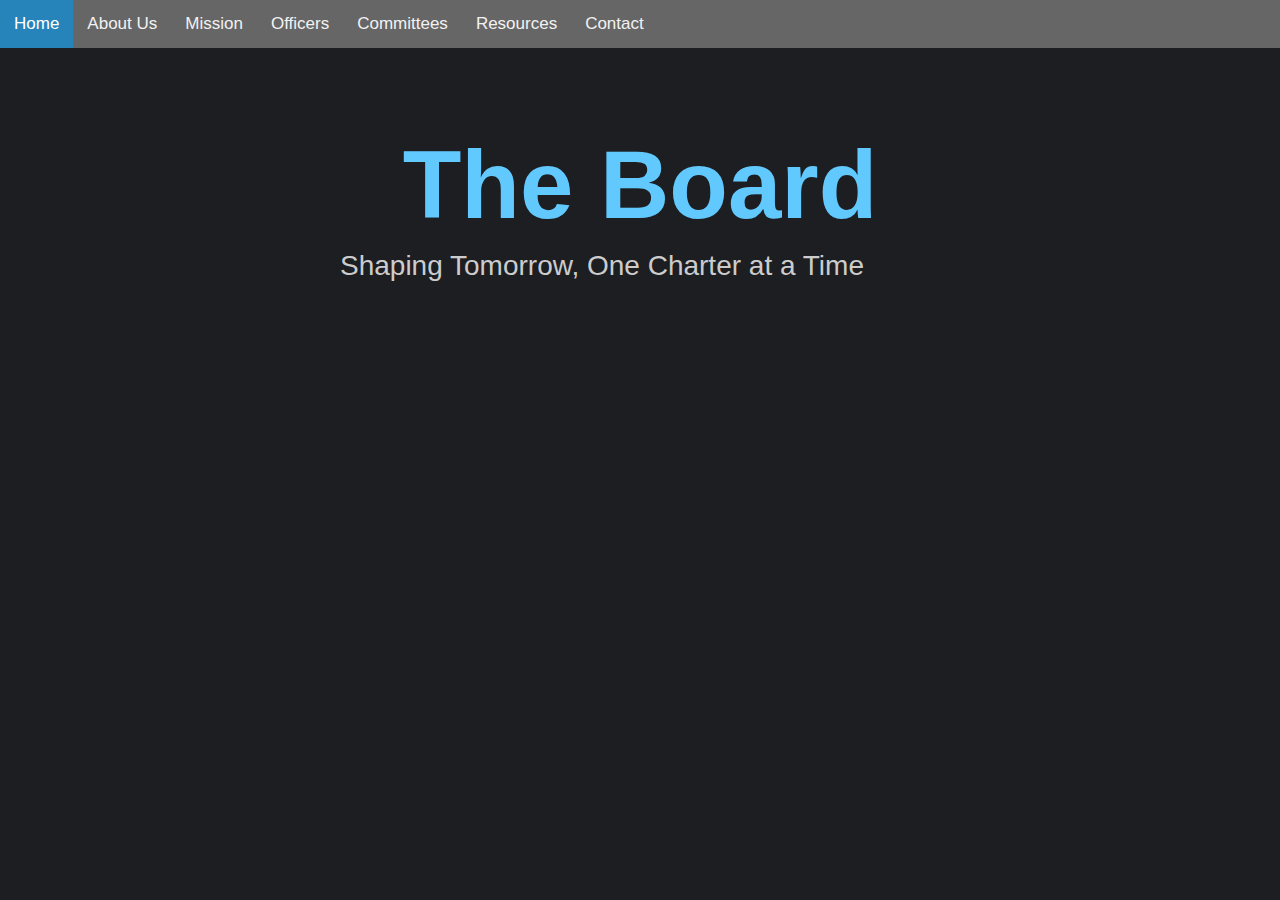
<file: index.html>
<!DOCTYPE html>
<html>
<head>
    <link rel="stylesheet" href="style.css" />
    <link rel="stylesheet" href="style/index.css" />
    <meta charset="UTF-8" />
    <title>The Board</title>
</head>
<body>
    <div class="topnav">
        <a class="active" href="index.html">Home</a>
        <a href="#">About Us</a>
        <a href="#">Mission</a>
        <a href="#">Officers</a>
        <a href="#">Committees</a>
        <a href="#">Resources</a>
        <a href="contact.html">Contact</a>
    </div>
    <br>
    <div class="title">
        <h1>The Board</h1>
        <h2>Shaping Tomorrow, One Charter at a Time</h2>
    </div>
</body>
</html>
</file>
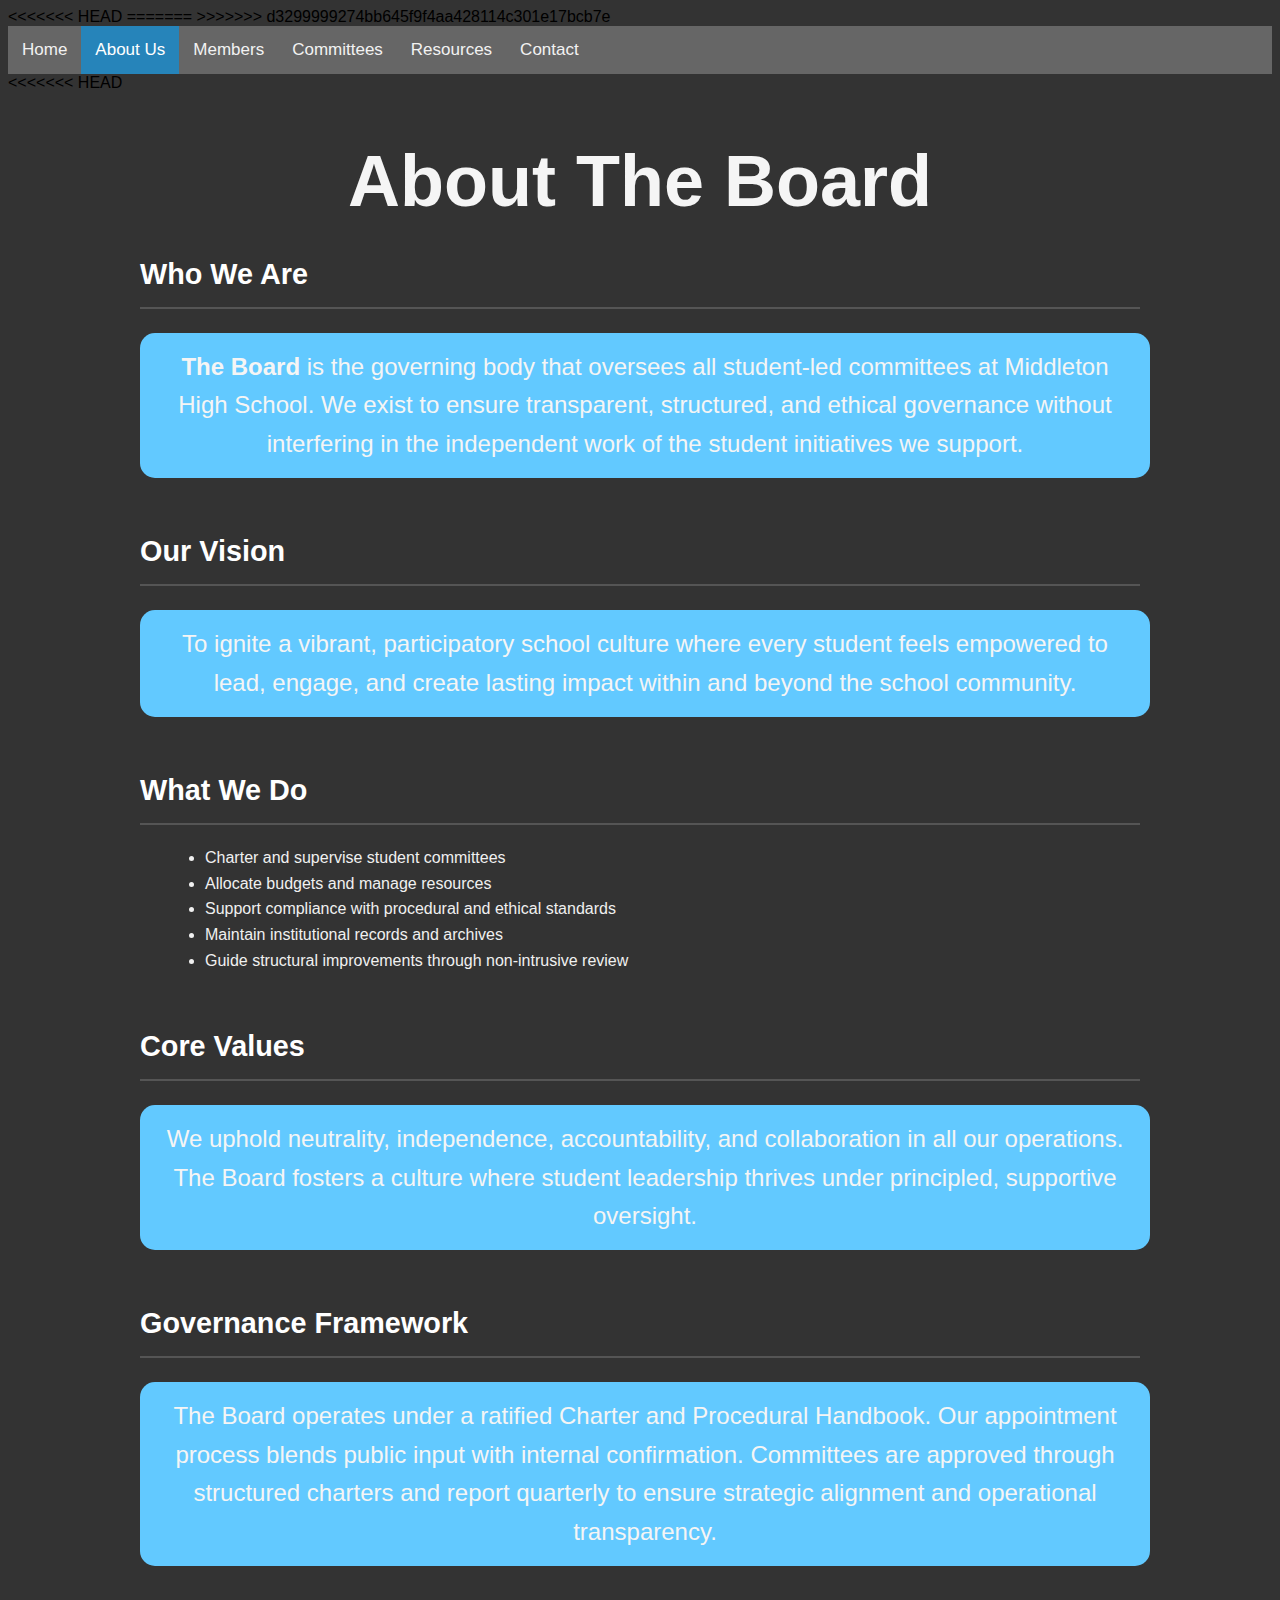
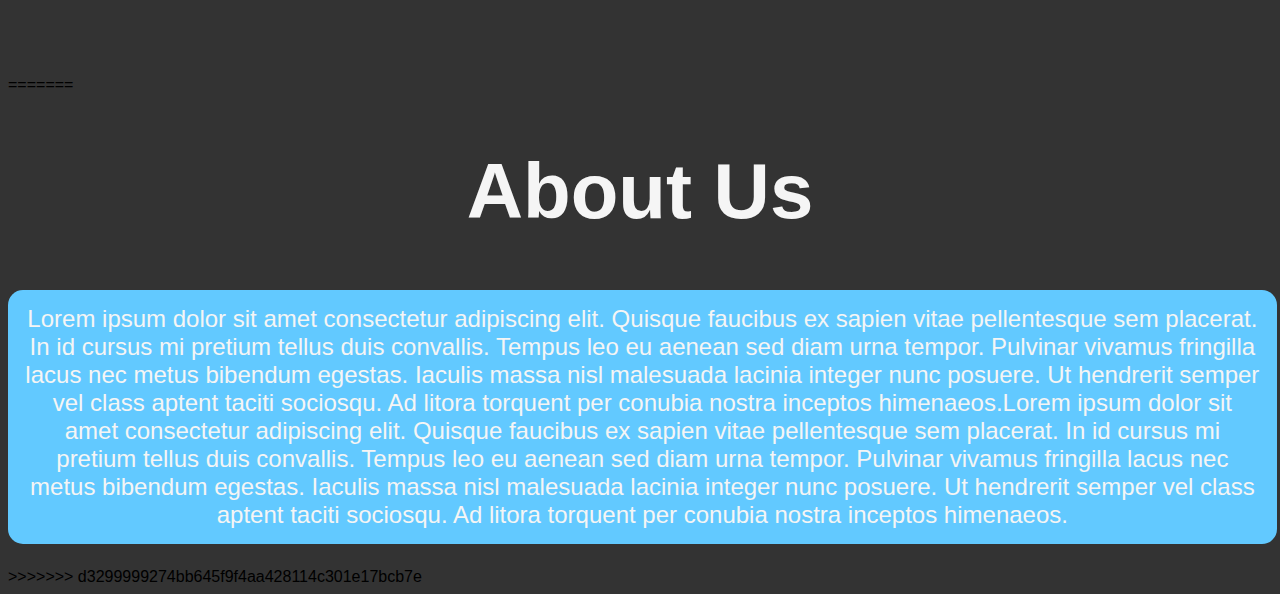
<file: about.html>
<!DOCTYPE html>
<<<<<<< HEAD
<html lang="en">
<head>
    <meta charset="UTF-8" />
    <title>About Us</title>
    <link rel="stylesheet" href="style.css" />
    <link rel="stylesheet" href="style/about.css" />
=======
<html>
<head>
   <link rel="stylesheet" href="style.css" />
    <link rel="stylesheet" href="style/about.css" />
    <meta charset="UTF-8" />
    <title>The Board</title>
>>>>>>> d3299999274bb645f9f4aa428114c301e17bcb7e
</head>
<body>
    <div class="topnav">
        <a href="index.html">Home</a>
        <a class="active" href="about.html">About Us</a>
        <a href="members.html">Members</a>
        <a href="committees.html">Committees</a>
        <a href="resources.html">Resources</a>
        <a href="contact.html">Contact</a>
    </div>
<<<<<<< HEAD

    <div class="title">
        <h1>About The Board</h1>
    </div>

    <div class="about-container">
        <section class="about-section">
            <h3>Who We Are</h3>
            <p>
                <strong>The Board</strong> is the governing body that oversees all student-led committees at Middleton High School.
                We exist to ensure transparent, structured, and ethical governance without interfering in the independent work of the student initiatives we support.
            </p>
        </section>

        <section class="about-section">
            <h3>Our Vision</h3>
            <p>
                To ignite a vibrant, participatory school culture where every student feels empowered to lead, engage, and create lasting impact within and beyond the school community.
            </p>
        </section>

        <section class="about-section">
            <h3>What We Do</h3>
            <ul>
                <li>Charter and supervise student committees</li>
                <li>Allocate budgets and manage resources</li>
                <li>Support compliance with procedural and ethical standards</li>
                <li>Maintain institutional records and archives</li>
                <li>Guide structural improvements through non-intrusive review</li>
            </ul>
        </section>

        <section class="about-section">
            <h3>Core Values</h3>
            <p>
                We uphold neutrality, independence, accountability, and collaboration in all our operations.
                The Board fosters a culture where student leadership thrives under principled, supportive oversight.
            </p>
        </section>

        <section class="about-section">
            <h3>Governance Framework</h3>
            <p>
                The Board operates under a ratified Charter and Procedural Handbook. Our appointment process blends public input with internal confirmation.
                Committees are approved through structured charters and report quarterly to ensure strategic alignment and operational transparency.
            </p>
        </section>
    </div>
</body>
</html>
=======
    <br>
    <h1>About Us</h1>
    <p>Lorem ipsum dolor sit amet consectetur adipiscing elit. Quisque faucibus ex sapien vitae pellentesque sem placerat. In id cursus mi pretium tellus duis convallis. Tempus leo eu aenean sed diam urna tempor. Pulvinar vivamus fringilla lacus nec metus bibendum egestas. Iaculis massa nisl malesuada lacinia integer nunc posuere. Ut hendrerit semper vel class aptent taciti sociosqu. Ad litora torquent per conubia nostra inceptos himenaeos.Lorem ipsum dolor sit amet consectetur adipiscing elit. Quisque faucibus ex sapien vitae pellentesque sem placerat. In id cursus mi pretium tellus duis convallis. Tempus leo eu aenean sed diam urna tempor. Pulvinar vivamus fringilla lacus nec metus bibendum egestas. Iaculis massa nisl malesuada lacinia integer nunc posuere. Ut hendrerit semper vel class aptent taciti sociosqu. Ad litora torquent per conubia nostra inceptos himenaeos.</p>
</body>
</html>
>>>>>>> d3299999274bb645f9f4aa428114c301e17bcb7e
</file>
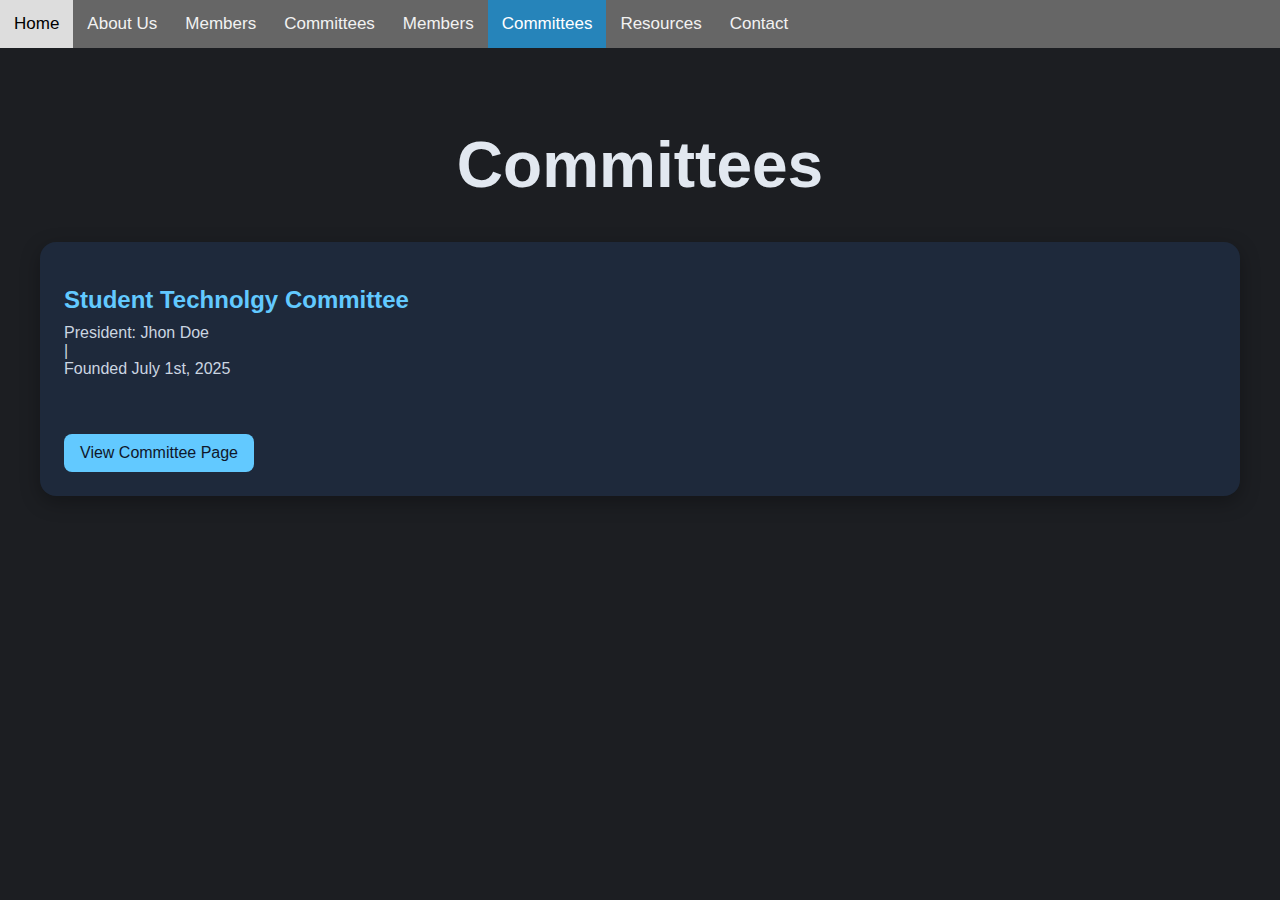
<file: committees.html>
<!DOCTYPE html>
<html>
<head>
    <link rel="stylesheet" href="style.css" />
    <link rel="stylesheet" href="style/committees.css" />
    <meta charset="UTF-8" />
    <title>The Board</title>
</head>
<body>
    <div class="topnav">
        <a href="index.html">Home</a>
        <a href="#">About Us</a>
        <a href="officers.html">Members</a>
        <a href="committees.html">Committees</a>
        <a href="members.html">Members</a>
        <a class="active" href="committees.html">Committees</a>
        <a href="#">Resources</a>
        <a href="contact.html">Contact</a>
    </div>
    <h1>Committees</h1>
    <div class="cards">
        <div class="card">
            <h2>Student Technolgy Committee</h2>
            <span>President: Jhon Doe</span>
            <span> | </span>
            <span>Founded July 1st, 2025</span>
            <br>
            <br>
            <button>View Committee Page</button>
        </div>
    </div>
</body>
</html>
</file>
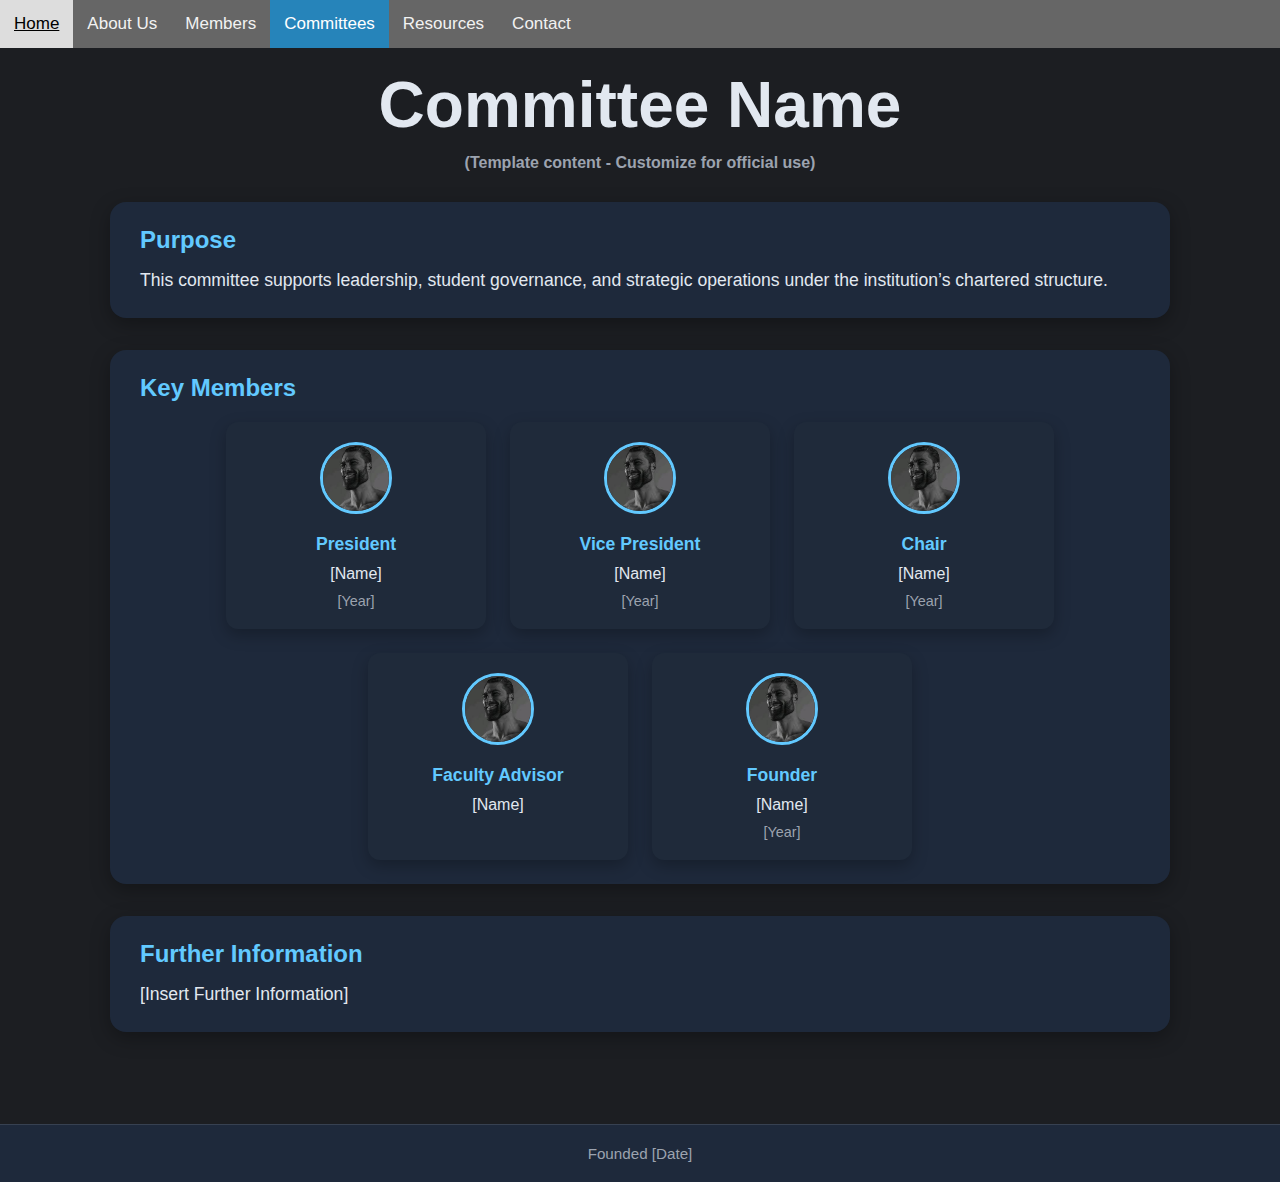
<file: committeetemplate.html>
<!DOCTYPE html>
<html lang="en">
<head>
    <meta charset="UTF-8" />
    <title>The Board</title>
    <link rel="stylesheet" href="style.css" />
    <link rel="stylesheet" href="style/committeetemplate.css" />
</head>
<body>
    <div class="topnav">
        <a href="index.html">Home</a>
        <a href="about.html">About Us</a>
        <a href="members.html">Members</a>
        <a class="active" href="committees.html">Committees</a>
        <a href="resources.html">Resources</a>
        <a href="contact.html">Contact</a>
    </div>

    <main class="container">
        <h1>Committee Name</h1>
        <h2 class="disclaimer">(Template content - Customize for official use)</h2>

        <section class="card">
            <h3>Purpose</h3>
            <p>This committee supports leadership, student governance, and strategic operations under the institution’s chartered structure.</p>
        </section>

        <section class="card">
            <h3>Key Members</h3>
            <div class="member-cards">
                <div class="member-card">
                    <img src="assets/person.jpg" alt="President" class="profile-pic" />
                    <h4>President</h4>
                    <span class="member-name">[Name]</span>
                    <span class="member-year">[Year]</span>
                </div>
                <div class="member-card">
                    <img src="assets/person.jpg" alt="Vice President" class="profile-pic" />
                    <h4>Vice President</h4>
                    <span class="member-name">[Name]</span>
                    <span class="member-year">[Year]</span>
                </div>
                <div class="member-card">
                    <img src="assets/person.jpg" alt="Chair" class="profile-pic" />
                    <h4>Chair</h4>
                    <span class="member-name">[Name]</span>
                    <span class="member-year">[Year]</span>
                </div>
                <div class="member-card">
                    <img src="assets/person.jpg" alt="Faculty Advisor" class="profile-pic" />
                    <h4>Faculty Advisor</h4>
                    <span class="member-name">[Name]</span>
                </div>
                <div class="member-card">
                    <img src="assets/person.jpg" alt="Founder" class="profile-pic" />
                    <h4>Founder</h4>
                    <span class="member-name">[Name]</span>
                    <span class="member-year">[Year]</span>
                </div>
            </div>
        </section>

        <section class="card">
            <h3>Further Information</h3>
            <p>[Insert Further Information]</p>
        </section>
    </main>

    <footer class="footer">
        <p>Founded [Date]</p>
    </footer>
</body>
</html>
</file>
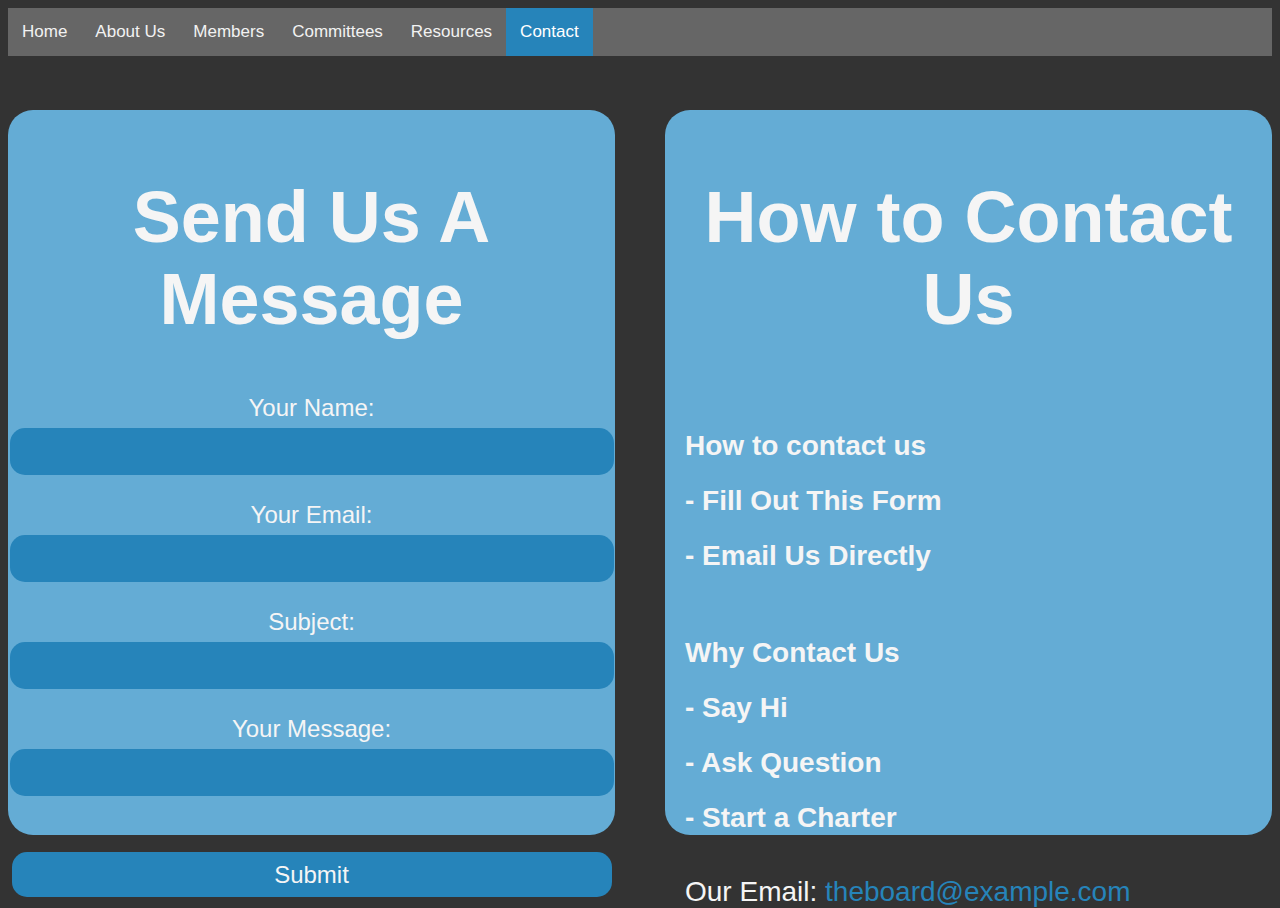
<file: contact.html>
<!DOCTYPE html>
<html>
<head>
    <link rel="stylesheet" href="style.css" />
    <link rel="stylesheet" href="style/contact.css" />
    <meta charset="UTF-8" />
    <title>The Board</title>
</head>
<body>
    <div class="topnav">
        <a href="index.html">Home</a>
        <a href="#">About Us</a>
        <a href="officers.html">Members</a>
        <a href="#">Committees</a>
        <a href="#">Resources</a>
        <a class="active" href="contact.html">Contact</a>
    </div>
    <br>
    <br>
    <br>
    <div class="cards">
        <form>
            <br>
            <h1>Send Us A Message</h1>
            <div class="part">
                <label for="fname">Your Name: </label><br>
                <input type="text" id="name" name="name"><br>
            </div>
            <div class="part">
                <label for="fname">Your Email: </label><br>
                <input type="email" id="email" name="email"><br>
            </div>
            <div class="part">
                <label for="fname">Subject: </label><br>
                <input type="text" id="subject" name="subject"><br>
            </div>
            <div class="part">
                <label for="fname">Your Message: </label><br>
                <input type="text" id="message" name="message"><br>
            </div>
            <br><br>
            <input class="submit" type="submit" value="Submit">
        </form>
        <div class="emailcard">
            <br>
            <h1>How to Contact Us</h1>
            <div class="text">
                <br>
                <h2>How to contact us</h2>
                <h2>- Fill Out This Form</h2>
                <h2>- Email Us Directly</h2>
                <br>
                <h2>Why Contact Us</h2>
                <h2>- Say Hi</h2>
                <h2>- Ask Question</h2>
                <h2>- Start a Charter</h2>
                <br>
                <span style="color: whitesmoke">Our Email: </span>
                <span style="color: #2684BA">theboard@example.com</span>
            </div>
        </div>
    </div>
</body>
</html>
</file>
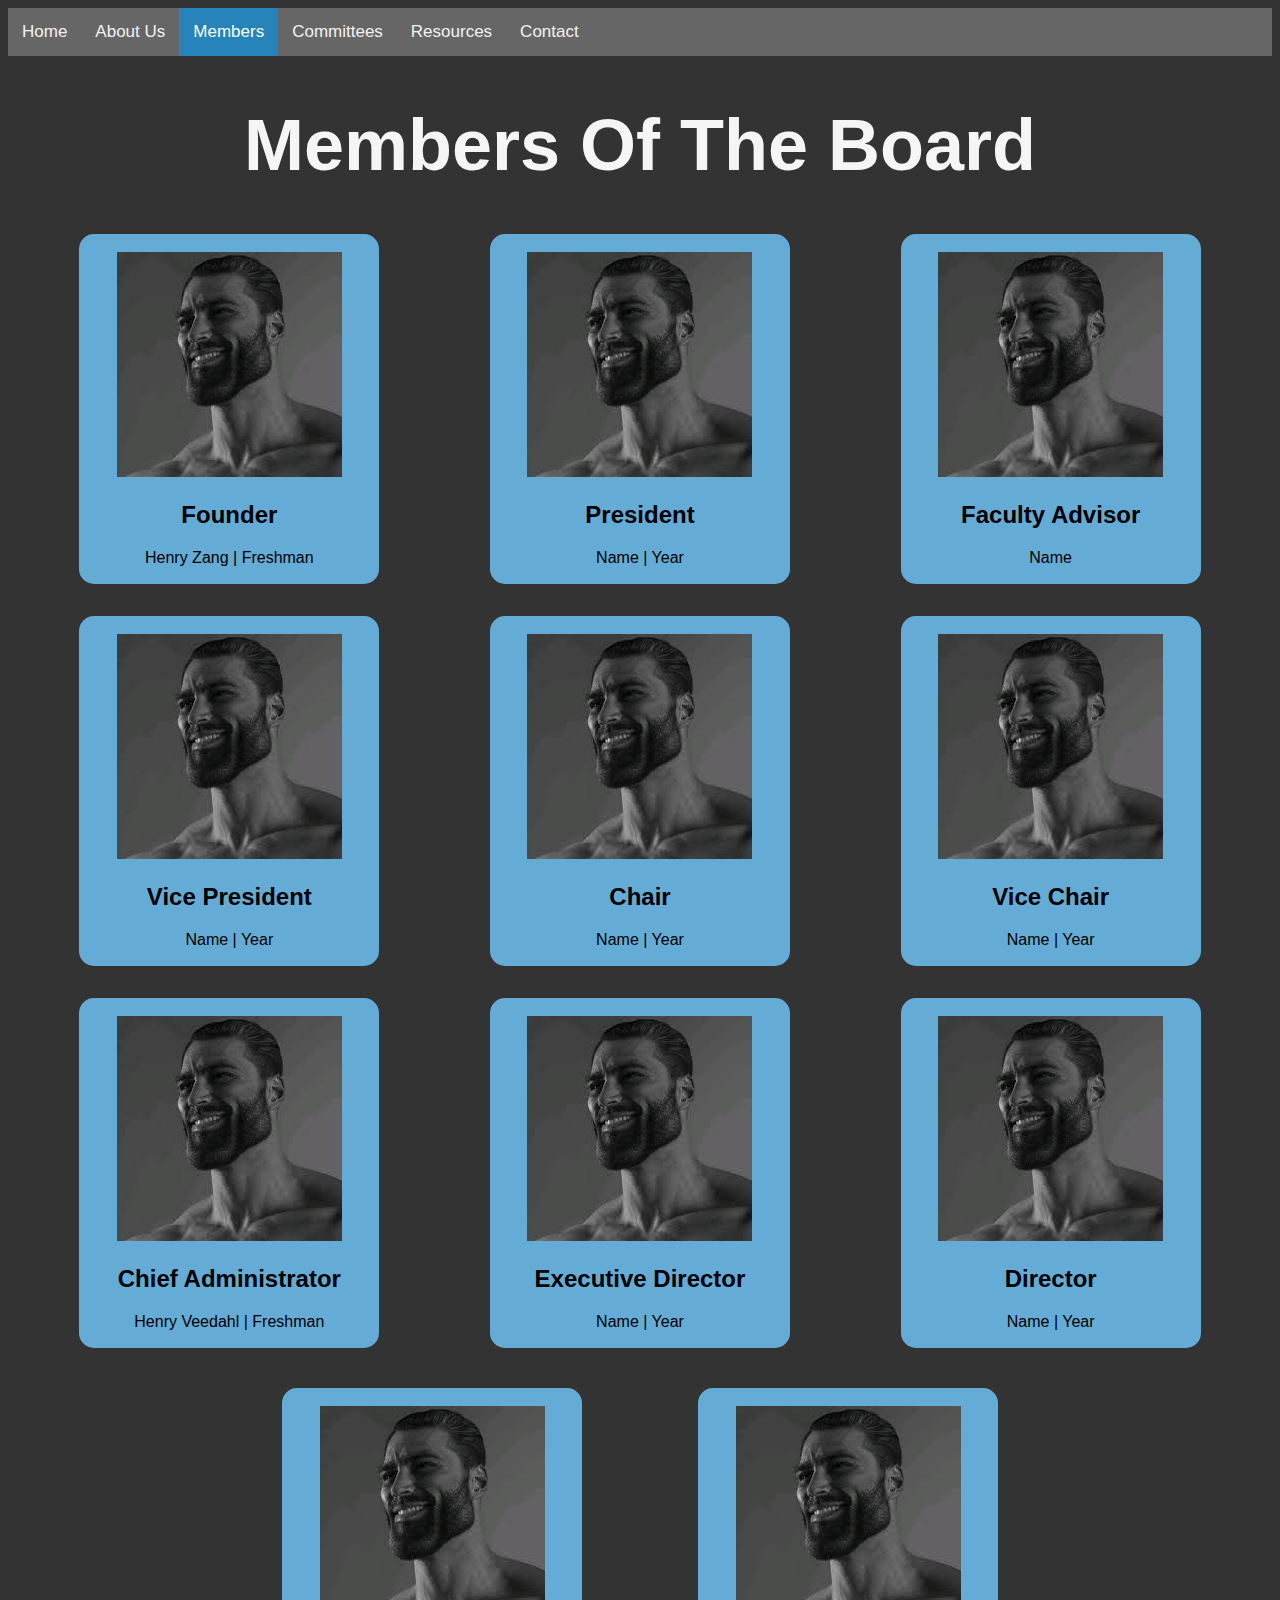
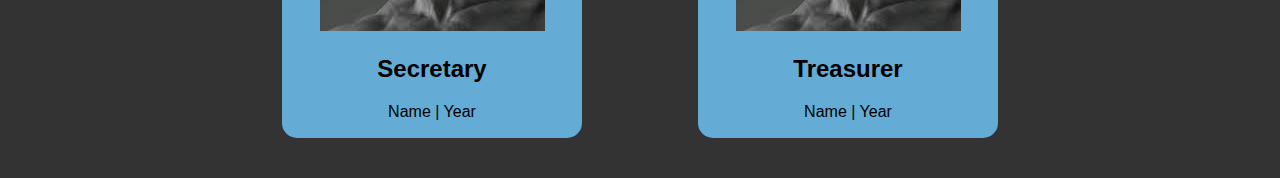
<file: members.html>
<!DOCTYPE html>
<html>
<head>
 <link rel="stylesheet" href="style.css" />
    <link rel="stylesheet" href="style/officers.css" />
    <meta charset="UTF-8" />
    <title>The Board</title>
</head>
<body>
    <div class="topnav">
        <a href="index.html">Home</a>
        <a href="#">About Us</a>
        <a class="active" href="members.html">Members</a>
        <a href="committees.html">Committees</a>
        <a href="resources.html">Resources</a>
        <a href="contact.html">Contact</a>
    </div>
    <h1>Members Of The Board</h1>
    <div class="cards">
        <div class="card">
            <br>
            <img src="assets/person.jpg" alt="Headshot"/>
            <h2>Founder</h2>
            <span>Henry Zang</span>
            <span> | </span>
            <span>Freshman</span>
            <br>
        </div>
        <div class="card">
            <br>
            <img src="assets/person.jpg" alt="Headshot"/>
            <h2>President</h2>
            <span>Name</span>
            <span> | </span>
            <span>Year</span>
            <br>
        </div>
        <div class="card">
            <br>
            <img src="assets/person.jpg" alt="Headshot"/>
            <h2>Faculty Advisor</h2>
            <span>Name</span>
            <br>
        </div>
        <div class="card">
            <br>
            <img src="assets/person.jpg" alt="Headshot"/>
            <h2>Vice President</h2>
            <span>Name</span>
            <span> | </span>
            <span>Year</span>
            <br>
        </div>
        <div class="card">
            <br>
            <img src="assets/person.jpg" alt="Headshot"/>
            <h2>Chair</h2>
            <span>Name</span>
            <span> | </span>
            <span>Year</span>
            <br>
        </div>
        <div class="card">
            <br>
            <img src="assets/person.jpg" alt="Headshot"/>
            <h2>Vice Chair</h2>
            <span>Name</span>
            <span> | </span>
            <span>Year</span>
            <br>
        </div>
        <div class="card">
            <br>
            <img src="assets/person.jpg" alt="Headshot"/>
            <h2>Chief Administrator</h2>
            <span>Henry Veedahl</span>
            <span> | </span>
            <span>Freshman</span>
            <br>
        </div>
        <div class="card">
            <br>
            <img src="assets/person.jpg" alt="Headshot"/>
            <h2>Executive Director</h2>
            <span>Name</span>
            <span> | </span>
            <span>Year</span>
            <br>
        </div>
        <div class="card">
            <br>
            <img src="assets/person.jpg" alt="Headshot"/>
            <h2>Director</h2>
            <span>Name</span>
            <span> | </span>
            <span>Year</span>
            <br>
        </div>
    </div>
        <div class="cardz">
        <div class="card">
            <br>
            <img src="assets/person.jpg" alt="Headshot"/>
            <h2>Secretary</h2>
            <span>Name</span>
            <span> | </span>
            <span>Year</span>
            <br>
        </div>
        <div class="card">
            <br>
            <img src="assets/person.jpg" alt="Headshot"/>
            <h2>Treasurer</h2>
            <span>Name</span>
            <span> | </span>
            <span>Year</span>
            <br>
        </div>
    </div>
</body>
</html>
</file>
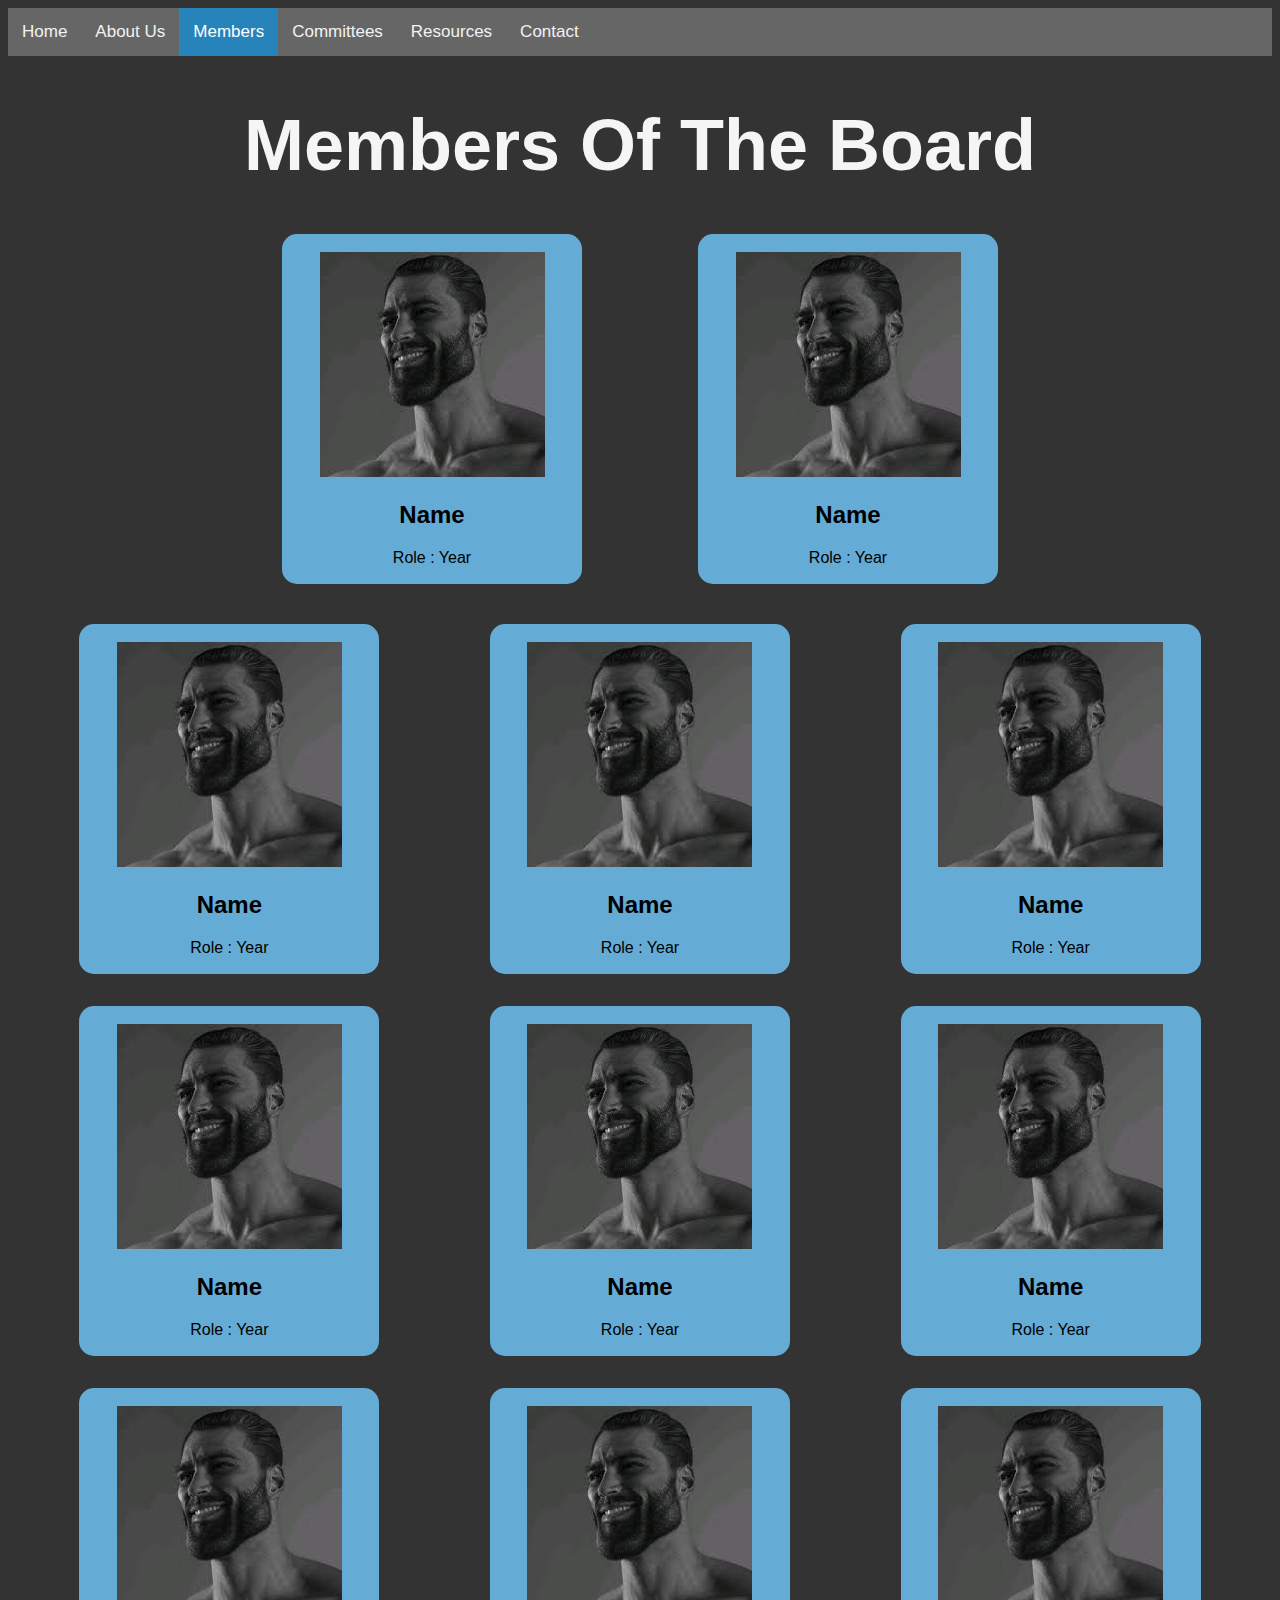
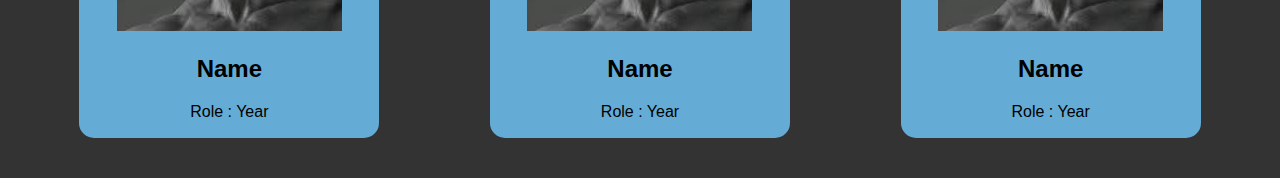
<file: officers.html>
<!DOCTYPE html>
<html>
<head>
 <link rel="stylesheet" href="style.css" />
    <link rel="stylesheet" href="style/officers.css" />
    <meta charset="UTF-8" />
    <title>The Board</title>
</head>
<body>
        <div class="topnav">
        <a href="index.html">Home</a>
        <a href="#">About Us</a>
        <a class="active href="officers.html">Members</a>
        <a href="#">Committees</a>
        <a href="#">Resources</a>
        <a href="contact.html">Contact</a>
    </div>
    <h1>Members Of The Board</h1>
        <div class="cardz">
        <div class="card">
            <br>
            <img src="images/person.jpg" alt="Person Headshot" />
            <h2>Name</h2>
            <span>Role</span>
            <span> : </span>
            <span>Year</span>
            <br>
        </div>
        <div class="card">
            <br>
            <img src="images/person.jpg" alt="Person Headshot" />
            <h2>Name</h2>
            <span>Role</span>
            <span> : </span>
            <span>Year</span>
            <br>
        </div>
        </div>
    <div class="cards">
        <div class="card">
            <br>
            <img src="images/person.jpg" alt="Person Headshot" />
            <h2>Name</h2>
            <span>Role</span>
            <span> : </span>
            <span>Year</span>
            <br>
        </div>
        <div class="card">
            <br>
            <img src="images/person.jpg" alt="Person Headshot" />
            <h2>Name</h2>
            <span>Role</span>
            <span> : </span>
            <span>Year</span>
            <br>
        </div>
        <div class="card">
            <br>
            <img src="images/person.jpg" alt="Person Headshot" />
            <h2>Name</h2>
            <span>Role</span>
            <span> : </span>
            <span>Year</span>
            <br>
        </div>
        <div class="card">
            <br>
            <img src="images/person.jpg" alt="Person Headshot" />
            <h2>Name</h2>
            <span>Role</span>
            <span> : </span>
            <span>Year</span>
            <br>
        </div>
        <div class="card">
            <br>
            <img src="images/person.jpg" alt="Person Headshot" />
            <h2>Name</h2>
            <span>Role</span>
            <span> : </span>
            <span>Year</span>
            <br>
        </div>
        <div class="card">
            <br>
            <img src="images/person.jpg" alt="Person Headshot" />
            <h2>Name</h2>
            <span>Role</span>
            <span> : </span>
            <span>Year</span>
            <br>
        </div>
        <div class="card">
            <br>
            <img src="images/person.jpg" alt="Person Headshot" />
            <h2>Name</h2>
            <span>Role</span>
            <span> : </span>
            <span>Year</span>
            <br>
        </div>
        <div class="card">
            <br>
            <img src="images/person.jpg" alt="Person Headshot" />
            <h2>Name</h2>
            <span>Role</span>
            <span> : </span>
            <span>Year</span>
            <br>
        </div>
        <div class="card">
            <br>
            <img src="images/person.jpg" alt="Person Headshot" />
            <h2>Name</h2>
            <span>Role</span>
            <span> : </span>
            <span>Year</span>
            <br>
        </div>
    </div>
</body>
</html>
</file>
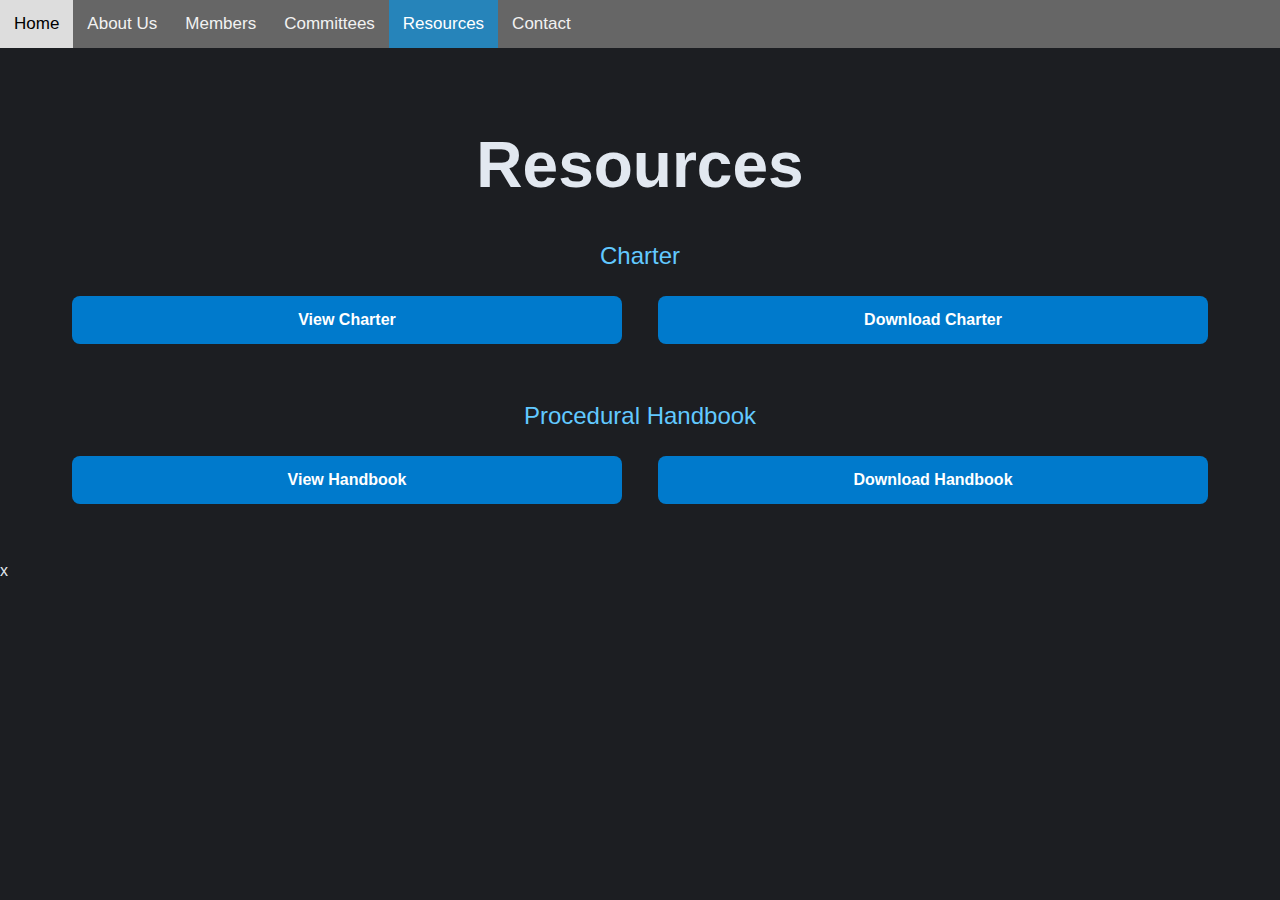
<file: resources.html>
<!DOCTYPE html>
<html lang="en">
<head>
    <meta charset="UTF-8" />
    <title>The Board</title>
    <link rel="stylesheet" href="style.css" />
    <link rel="stylesheet" href="style/resources.css" />
</head>

<body>
    <div class="topnav">
        <a href="index.html">Home</a>
        <a href="about.html">About Us</a>
        <a href="members.html">Members</a>
        <a href="committees.html">Committees</a>
        <a class="active" href="resources.html">Resources</a>
        <a href="contact.html">Contact</a>
    </div>
    <h1>Resources</h1>

    <div class="resource-section">
        <div class="resource-title">Charter</div>
        <div class="button-group">
            <a href="assets/documents/charter.pdf" class="button" target="_blank">View Charter</a>
            <a href="assets/documents/charter.pdf" class="button" download>Download Charter</a>
        </div>
    </div>

    <div class="resource-section">
        <div class="resource-title">Procedural Handbook</div>
        <div class="button-group">
            <a href="assets/documents/handbook.pdf" class="button" target="_blank">View Handbook</a>
            <a href="assets/documents/handbook.pdf" class="button" download>Download Handbook</a>
        </div>
    </div>
</body>

</html>x
</file>
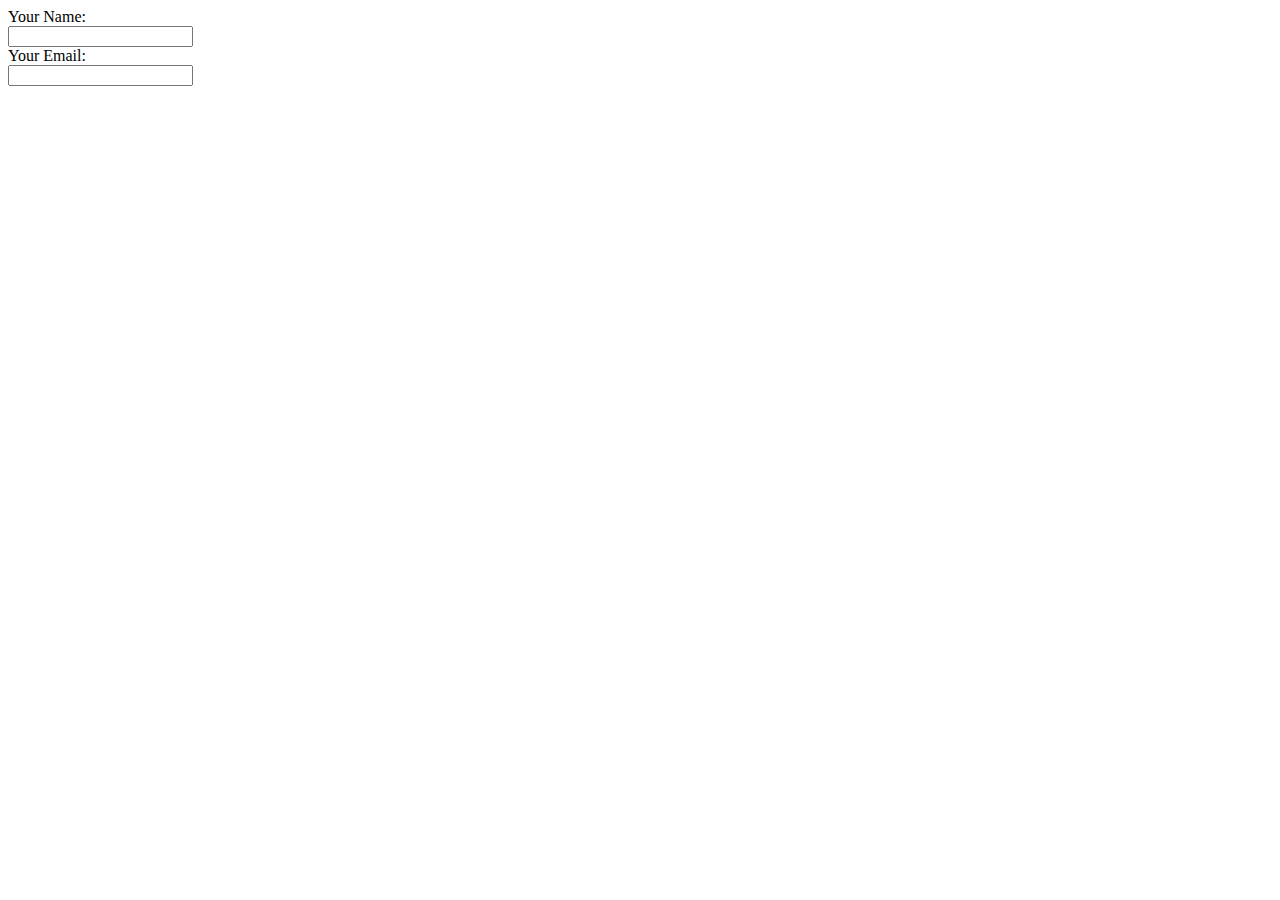
<file: pages/contact.html>
<!DOCTYPE html>
<html>
<head>
    <meta charset="UTF-8" />
    <title>title</title>
</head>
<body>
    <form>
        <label for="fname">Your Name: </label><br>
        <input type="text" id="name" name="name"><br>
        <label for="fname">Your Email: </label><br>
        <input type="text" id="email" name="email"><br>
    </form>
</body>
</html>
</file>
<file: style.css>
.topnav {
  background-color: #666;
  overflow: hidden;
}

.topnav a {
  float: left;
  color: #f2f2f2;
  text-align: center;
  padding: 14px;
  text-decoration: none;
  font-size: 17px;
}

.topnav a:hover {
  background-color: #ddd;
  color: black;
}

.topnav a.active {
  background-color: #2684BA;
  color: white;
}

body {
    font-family: sans-serif;
    background-color: #333;
}
</file>
<file: style/index.css>
body {
  margin: 0;
  background-color: #1c1e22;
  color: #e6f1ff;
  font-family: 'Segoe UI', 'Helvetica Neue', sans-serif;
}

.hero {
  padding: 80px 20px 60px;
  display: flex;
  align-items: center;
  justify-content: center;
  flex-direction: column;
  text-align: center;
  min-height: calc(100vh - 60px);
  box-sizing: border-box;
}

.title h1 {
  font-size: 96px;
  font-weight: 700;
  margin-bottom: 10px;
  color: #62c9ff;
  animation: fadeUp 1s ease-out;
  text-align: center;
}

.title h2 {
  font-size: 28px;
  font-weight: 300;
  color: #ccc;
  max-width: 600px;
  margin: 0 auto;
  animation: fadeUp 1.5s ease-out;
}

@keyframes fadeUp {
  from {
    opacity: 0;
    transform: translateY(25px);
  }
  to {
    opacity: 1;
    transform: translateY(0);
  }
}

@media screen and (max-width: 768px) {
  .title h1 {
    font-size: 56px;
  }

  .title h2 {
    font-size: 20px;
    padding: 0 15px;
  }
}
</file>
<file: style/about.css>
.about-container {
    max-width: 1000px;
    margin: 0 auto;
    padding: 0 20px 60px 20px;
    font-family: 'Segoe UI', Tahoma, Geneva, Verdana, sans-serif;
    line-height: 1.6;
    color: #f0f0f0;
}

.about-section {
    margin-bottom: 50px;
}

.about-section h3 {
    font-size: 1.8em;
    color: #ffffff;
    border-bottom: 2px solid #555;
    padding-bottom: 10px;
    margin-bottom: 20px;
}

.about-section ul {
    list-style-type: disc;
    margin-left: 25px;
}

.title h1 {
    font-size: 72px;
    margin-bottom: 0;
    color: whitesmoke;
    text-align: center;
}

.title h2 {
    font-size: 1.4em;
    font-weight: normal;
    color: #cccccc;

}

@media screen and (max-width: 768px) {
    .about-container {
        padding: 0 15px;
    }

    .title h1 {
        font-size: 2.2em;
    }

    .title h2 {
        font-size: 1.1em;
    }
}
p {
    background-color: #62c9ff;
    width: 98%;
    font-size: 24px;
    color: whitesmoke;
    text-align: center;
    padding: 15px;
    border-radius: 15px;
}

h1 {
    font-size: 78px;
    color: whitesmoke;
    text-align: center;
}
</file>
<file: style/committees.css>
body {
    margin: 0;
    padding: 0;
    font-family: 'Segoe UI', sans-serif;
    background-color: #1c1e22;
    color: #e2e8f0;
}

h1 {
    text-align: center;
    color: #e2e8f0;
    font-size: 64px;
    margin-top: 80px;
    margin-bottom: 40px;
}

.cards {
    display: grid;
    grid-template-columns: repeat(auto-fit, minmax(340px, 1fr));
    gap: 32px;
    padding: 0 20px 60px;
    max-width: 1200px;
    margin: auto;
}

.card {
    background-color: #1e293b;
    border-radius: 16px;
    padding: 24px;
    box-shadow: 0 6px 20px rgba(0, 0, 0, 0.3);
    transition: transform 0.25s ease, box-shadow 0.25s ease;
    display: flex;
    flex-direction: column;
    justify-content: space-between;
}

.card:hover {
    transform: translateY(-6px);
    box-shadow: 0 12px 24px rgba(0, 0, 0, 0.4);
}

.card h2 {
    font-size: 1.5rem;
    color: #62c9ff;
    margin-bottom: 10px;
}

.card span {
    font-size: 1rem;
    color: #cbd5e1;
}

.card button {
    margin-top: 20px;
    padding: 10px 16px;
    font-size: 1rem;
    background-color: #62c9ff;
    color: #0f172a;
    border: none;
    border-radius: 8px;
    cursor: pointer;
    transition: background-color 0.2s ease;
    width: fit-content;
    align-self: flex-start;
}

.card button:hover {
    background-color: #49a8e0;
}
</file>
<file: style/committeetemplate.css>
* {
    margin: 0;
    padding: 0;
    box-sizing: border-box;
}

body {
    font-family: 'Segoe UI', sans-serif;
    background-color: #1c1e22;
    color: #e2e8f0;
}

.container {
    max-width: 1100px;
    padding: 20px 20px 60px;
    margin: 0 auto;
}

h1 {
    text-align: center;
    font-size: 64px;
    font-weight: 600;
    color: #e2e8f0;
    margin: 0 0 12px 0;
}

h2.disclaimer {
    text-align: center;
    font-size: 1rem;
    color: #9ca3af;
    margin: 0 0 30px 0;
}

.card {
    background-color: #1e293b;
    padding: 24px 30px;
    border-radius: 16px;
    box-shadow: 0 6px 20px rgba(0, 0, 0, 0.3);
    margin-bottom: 32px;
}

.card h3 {
    font-size: 1.5rem;
    color: #62c9ff;
    margin-bottom: 12px;
}

.card p {
    font-size: 1.1rem;
    line-height: 1.6;
    margin: 0;
}

.member-list {
    list-style: none;
    padding: 0;
    font-size: 1.1rem;
    margin-top: 20px;
}

.member-list li {
    display: flex;
    align-items: center;
    gap: 16px;
    padding: 10px 0;
    border-bottom: 1px solid #374151;
}

.member-list li:last-child {
    border-bottom: none;
}

.profile-pic {
    width: 60px;
    height: 60px;
    border-radius: 50%;
    object-fit: cover;
    border: 3px solid #62c9ff;
}

.footer {
    background-color: #1e293b;
    text-align: center;
    padding: 20px;
    color: #9ca3af;
    font-size: 0.95rem;
    border-top: 1px solid #374151;
}

a {
    color: #62c9ff;
    text-decoration: none;
}

a:hover {
    text-decoration: underline;
}

.member-cards {
    display: flex;
    flex-wrap: wrap;
    justify-content: center;
    gap: 24px;
    margin-top: 20px;
    max-width: 1100px;
    margin-left: auto;
    margin-right: auto;
}

.member-card {
    background-color: #1f2a3a;
    border-radius: 12px;
    padding: 20px;
    text-align: center;
    box-shadow: 0 6px 16px rgba(0, 0, 0, 0.25);
    display: flex;
    flex-direction: column;
    align-items: center;
    gap: 10px;
    transition: transform 0.2s ease;
    width: 260px; /* fixed consistent width */
}

.member-card:hover {
    transform: translateY(-4px);
}

.profile-pic {
    width: 72px;
    height: 72px;
    border-radius: 50%;
    object-fit: cover;
    border: 3px solid #62c9ff;
}

.member-card h4 {
    font-size: 1.1rem;
    color: #62c9ff;
    margin: 10px 0 0 0;
}

.member-name {
    font-size: 1rem;
    color: #e2e8f0;
}

.member-year {
    font-size: 0.9rem;
    color: #9ca3af;
}
</file>
<file: style/contact.css>
form {
    text-align: center;
    align-items: center;
    background-color: #64acd5;
    width: 750px;
    height: 725px;
    border-radius: 25px;
}

form input {
    width: 600px;
    height: 45px;
    font-size: 24px;
    background-color: #2684BA;
    color: whitesmoke;
    border: 0px;
    border-radius: 15px;
    text-align: center;
}

.part {
    padding-bottom: 20px;
}

label {
    font-size: 24px;
    color: whitesmoke;
    line-height: 40px;
}

h1 {
    text-align: center;
    color: whitesmoke;
    font-size: 72px;
}

.emailcard {
    background-color: #64acd5;
    width: 750px;
    height: 725px;
    border-radius: 25px;
}

.cards {
    display: flex;
    gap: 50px;
    justify-content: center;
}

.submit a:hover {
    background-color: whitesmoke;
    color: #2684BA;
}

h2 {
    font-size: 28px;
}

span {
    font-size: 28px;
}

.text {
    padding-left: 20px;
    color: whitesmoke;
}
</file>
<file: style/officers.css>
.card {
    background-color: #64acd5;
    text-align: center;
    width: 300px;
    height: 350px;
    border-radius: 15px;
}

.cards {
    display: grid;
    grid-template-columns: repeat(3, 1fr);
    gap: 32px;
    justify-items: center;
    align-items: start;
    margin: 40px auto;
    max-width: 1200px;
    justify-content: center;
}

.cardz {
    display: grid;
    grid-template-columns: repeat(2, 1fr);
    gap: 32px;
    justify-items: center;
    align-items: start;
    margin: 40px auto;
    max-width: 800px;
    justify-content: center;
}

h1 {
    text-align: center;
    color: whitesmoke;
    font-size: 72px;
}
</file>
<file: style/resources.css>
body {
    margin: 0;
    padding: 0;
    font-family: 'Segoe UI', sans-serif;
    background-color: #1c1e22;
    color: #e2e8f0;
}

.button {
    display: inline-block;
    background-color: #62c9ff;
    color: white;
    padding: 12px 24px;
    margin: 10px;
    text-decoration: none;
    font-weight: bold;
    border-radius: 6px;
    transition: background-color 0.3s ease;
    width: 550px;
}

.button:hover {
    background-color: #62c9ff;
}

h1 {
    text-align: center;
    font-size: 64px;
    margin-top: 80px;
    margin-bottom: 40px;
    font-weight: 600;
    color: #e2e8f0;
}

.resource-section {
    display: flex;
    flex-direction: column;
    align-items: center;
    margin-bottom: 48px;
}

.resource-title {
    font-size: 1.5rem;
    margin-bottom: 16px;
    color: #62c9ff;
    text-align: center;
}

.button-group {
    display: flex;
    flex-wrap: wrap;
    gap: 16px;
    justify-content: center;
}

.button {
    background-color: #007acc;
    color: white;
    text-decoration: none;
    font-weight: 600;
    border-radius: 8px;
    transition: background-color 0.3s ease, transform 0.2s ease;
    min-width: 220px;
    height: 48px;
    padding: 0 24px;
    display: inline-flex;
    align-items: center;
    justify-content: center;
    text-align: center;
    box-sizing: border-box;
}

.button:hover {
    background-color: #005fa3;
    transform: translateY(-2px);
}
</file>
